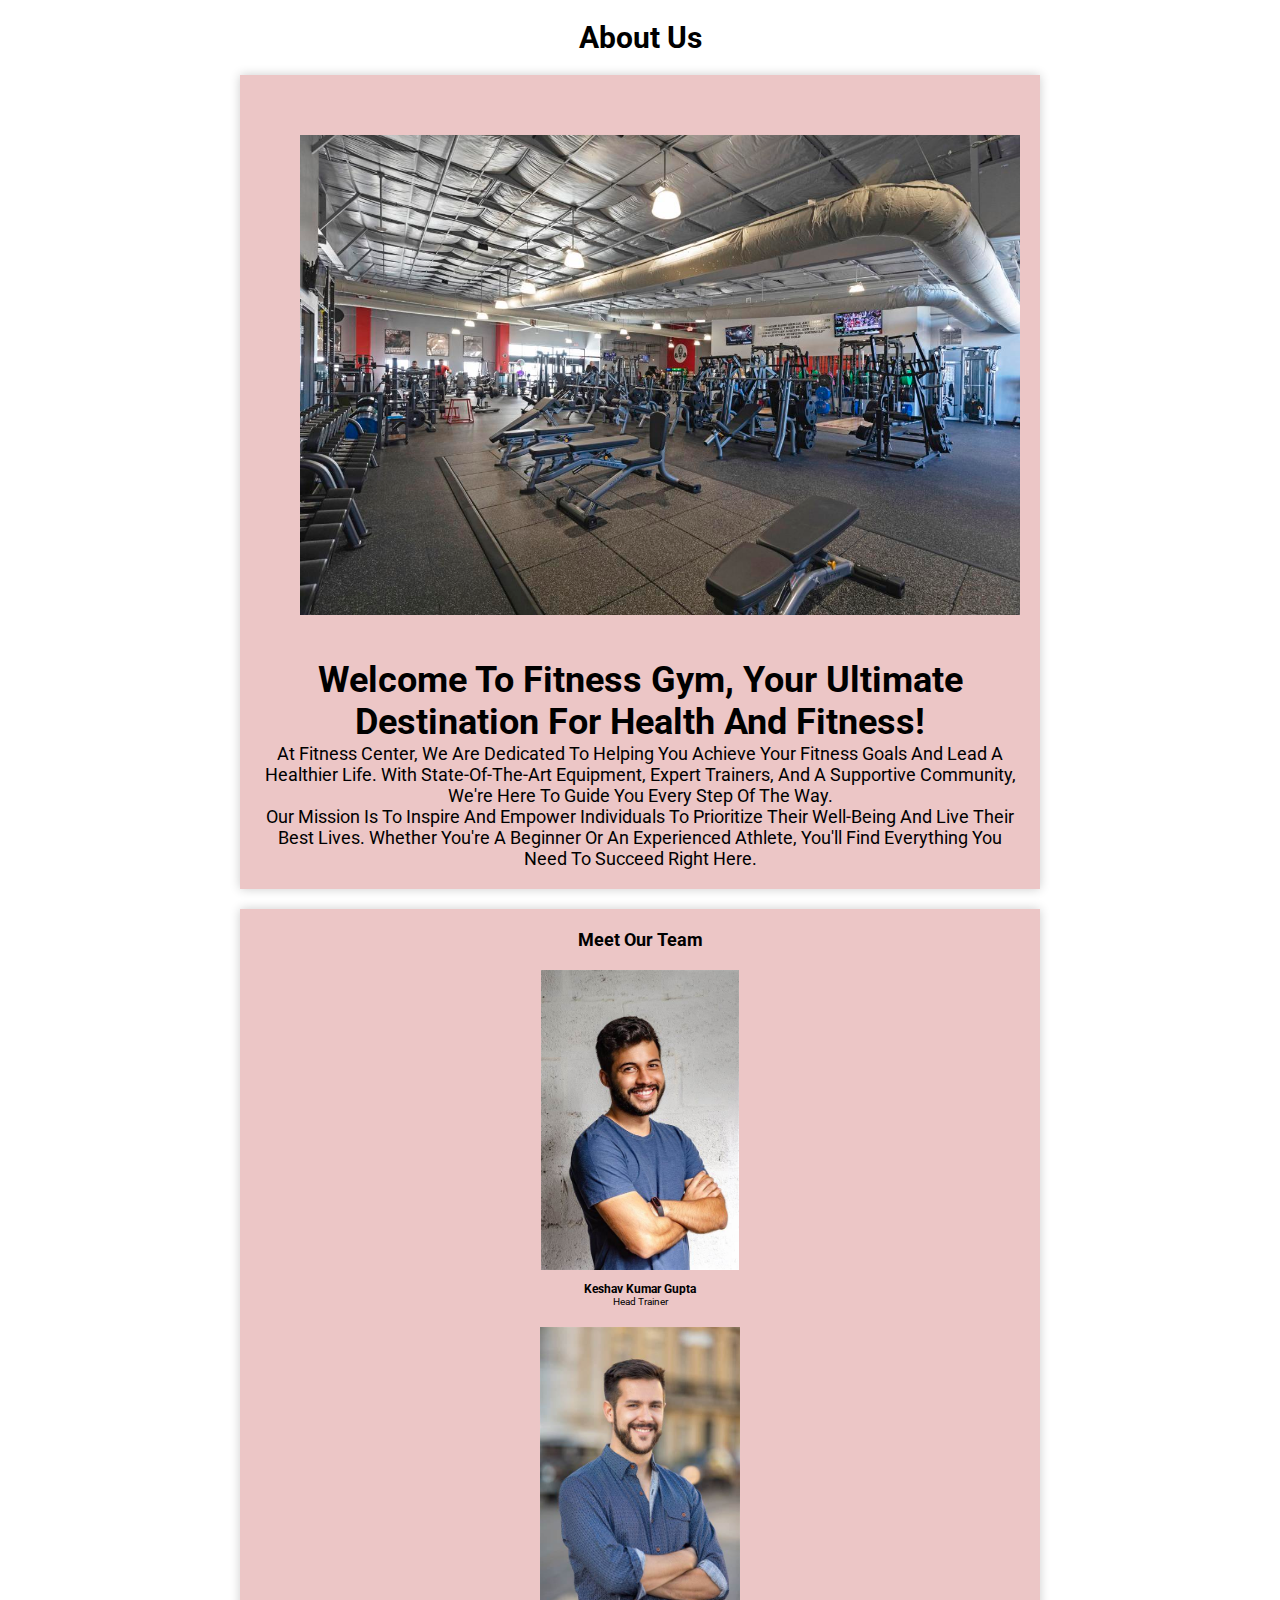
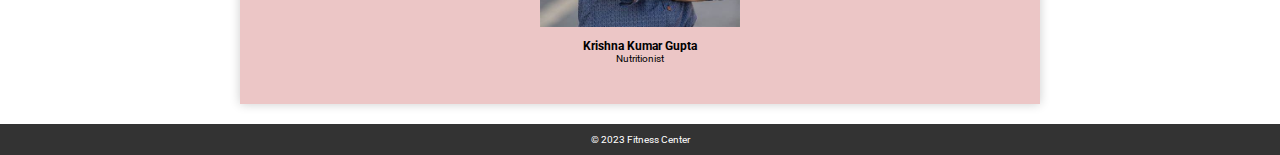
<file: about.html>
<!DOCTYPE html>
<html lang="en">
<head>
    <meta charset="UTF-8">
    <meta name="viewport" content="width=device-width, initial-scale=1.0">
    <title>About Us - Fitness Center</title>
    <link rel="stylesheet" href="style.css">
</head>
<body>
    <header>
        <h1 class="about-us">About Us</h1>
    </header>

    <section class="about">
        <img src="images/gym-image.jpg" alt="trainer-content" class="image">
        <h1>Welcome to Fitness Gym, your ultimate destination for health and fitness!</h1>
        <p>At Fitness Center, we are dedicated to helping you achieve your fitness goals and lead a healthier life. With state-of-the-art equipment, expert trainers, and a supportive community, we're here to guide you every step of the way.</p>
        <p>Our mission is to inspire and empower individuals to prioritize their well-being and live their best lives. Whether you're a beginner or an experienced athlete, you'll find everything you need to succeed right here.</p>
    </section>

    <section class="team">
        <h2>Meet Our Team</h2>
        <div class="team-member">
            <img src="images/team1.jpeg" alt="Trainer 1">
            <h3>Keshav Kumar Gupta</h3>
            <p>Head Trainer</p>
        </div>
        <div class="team-member">
            <img src="images/team2.jpeg" alt="Trainer 2">
            <h3>Krishna Kumar Gupta</h3>
            <p>Nutritionist</p>
        </div>
    </section>

    <footer>
        <p>&copy; 2023 Fitness Center</p>
    </footer>
</body>
</html>
</file>
<file: style.css>
@import url('https://fonts.googleapis.com/css2?family=Montserrat:ital,wght@0,100;0,400;0,600;0,700;1,100&family=Roboto:wght@100;300;400;500;700&display=swap');
:root{
    --redclr:#F92524;
}
*{
    font-family: 'Roboto', sans-serif;
    margin: 0;
    padding: 0;
    box-sizing: border-box;
    text-decoration: none;
    transition: all .2s linear;
    text-transform: capitalize;
}
html{
    font-size: 62.5%;
    overflow-x: hidden;
}
.container{
    position: relative;
}
.container img{
    width: 20%;
    position: absolute;
    top: 0;
    left: -2rem;
    z-index: -1;
  
}
.header{
    padding: 2rem 7%;
    display: flex;
    justify-content: space-between;
    align-items: center;
    position: fixed;
    left: 0;
    top: 0;
    right: 0;
    background: white;
    z-index: 1000000;
}
#logo{
    color: var(--redclr);
    font-size: 3rem;
    font-weight: bolder;
}
.navbar a{
    margin-left: 1.5rem;
    color: black;
    font-size: 1.5rem;
   position: relative;
}
.navbar a:hover:after {
  content: '';
  position: absolute;
  top: 100%;
  left: 0;
  background: var(--redclr);
  width: 100%;
  height: 3px;
  margin-top: 5px;
}
.navbar a:hover{
    color: var(--redclr);
}
.icons div{
margin-left: 1rem;
color: black;
font-size: 2rem;
cursor: pointer;
}
.icons div:hover{
    color: var(--redclr);
}
#menu-bar{
    display: none;
}
.user-login{
    width: 30rem;
    position: absolute;
    top: 100%;
    right: -100rem;
    height: 20rem;
    text-align: center;
    border-radius: 15px;
    box-shadow: rgba(0, 0, 0, 0.24) 0px 3px 8px;
    display: flex;
    justify-content: center;
    align-items: center;
}
.user-login input{
    padding: 1rem 2rem;
    margin: .5rem;
    border-radius: 15px;
    border: 1px solid var(--redclr);
    box-shadow: rgba(0, 0, 0, 0.24) 0px 3px 8px;
}
.navbar.active{
    left: 0;
}
.user-login.active{
    right: 2rem;
}

.home{
    padding: 2rem 7%;
}
.main-home{
    display: flex;
    justify-content: center;
    align-items: center;
    flex-wrap: wrap;
    gap: 15px;
}
.inner-home{
    flex: 1 1 45rem;
}

.inner-home img{
    width: 100%;
}
.home-content h2{
    font-size: 30px;
    font-weight: lighter;
}
.home-content h1{
    font-size: 35px;
}
.home-content h1 span{
    color: var(--redclr);
    margin: 1rem 0;
}
.home-content p{
    font-size: 1.5rem;
    margin-top: 10px;
    margin-bottom: 25px;
}
.home-content a{
    padding: 1.5rem 3rem;
    background: var(--redclr);
    color: white;
    font-size: 1.5rem;
    border-radius: 15px;
}

.our-class{
    background: url(images/classbackground.png);
    background-position: center;
    background-repeat: no-repeat;
    width: 100%;
    padding: 4rem 7%;
  
}
.our-class h1{
    font-size: 40px;
    color: var(--redclr);
    text-align: center;
    margin-bottom: 25px;
}
.swiper-slide img{
    width: 100%;
}
.swiper-slide{
    position: relative;
}
.swiper-slide:hover{
    transform: translateY(-20px);
}
.swiper-slide h2{
    position: absolute;
    bottom: 0;
    color: white;
    background: var(--redclr);
    width: 100%;
    padding: 1.5rem 0;
    font-size: 20px;
    text-align: center;
}
.our-story{
    padding: 3rem 7%;
    background: url(images/storybackground.png);
    width: 100%;
    background-position: left;
    background-size: contain;
    background-repeat: no-repeat;
}
.our-story h1{
    color: var(--redclr);
    text-align: center;
    font-size: 40px;
    margin-bottom: 15px;
}
.ourstory-main{
    display: flex;
    justify-content: center;
    align-items: center;
    flex-wrap: wrap;
}
.ourstory-inner{
    flex: 1 1 45rem;
}
.ourstory-inner .story-front{
width: 100%;
}
.ourstory-inner h2{
    color: var(--redclr);
    font-size: 2rem;
}
.icons-content{
    display: flex;
    align-items: center;
    padding: 1.5rem 0;
}
.icons-content img{
    width: 80px;
}
.icons-content p{
    font-size: 1.5rem;
    padding: 1rem 0;
}
.top-story-content{
    padding: 2rem .5rem;
}
.top-story-content p{
    font-size: 1.5rem;
    padding: 1.5rem 0;
}
.story-content{
    margin-left: 20px;
}
.our-trainers{
    padding: 3rem 7%;
}
.our-trainers h1{
    color: var(--redclr);
    font-size: 40px;
    text-align: center;
    margin-bottom: 20px;
}
.main-trainer{
    display: flex;
    justify-content: center;
    align-items: center;
    flex-wrap: wrap;
    gap:0;
}
.inner-trainer{
    flex:1 1 300px;
  
}
.inner-trainer img{
    width: 100%;
    transform: scale(1);
}
.inner-trainer img:hover{
    transform: translateY(-20px);
}
.trainer-content{
    padding: 0 2rem;
}
.trainer-content h2{
    color: var(--redclr);
    font-size: 30px;
    margin-bottom: 5px;
}
.trainer-content span{
color: black;
font-size: 1.5rem;
padding: 15px 0;
}
.trainer-content hr{
    margin-top: 10px;
    margin-bottom: 10px;
}
.trainer-content p{
    font-size: 1.5rem;
}
.social-icons i{
font-size: 2rem;
color: black;
padding: 1rem;
margin: 1rem;
}
.social-icons i:hover{
    color: var(--redclr);
    cursor: pointer;
    transform: rotate(360deg) scale(2);
    
}

.customer-review{
    padding: 5rem 7%;
}
.customer-review h1{
    color: var(--redclr);
    font-size: 40px;
    text-align: center;
    margin-bottom: 50px;
}
.main-customer{
    display: flex;
    justify-content: center;
    align-items: center;
    flex-wrap: wrap;
    gap: 15px;
}
.inner-customer{
    flex: 1 1 300px;
    box-shadow: rgba(99, 99, 99, 0.2) 0px 2px 8px 0px;
    padding: 3rem 1rem;
    position: relative;
}
.inner-customer:hover{
    border-radius: 10px;
    box-shadow: rgba(0, 0, 0, 0.25) 0px 54px 55px, rgba(0, 0, 0, 0.12) 0px -12px 30px, rgba(0, 0, 0, 0.12) 0px 4px 6px, rgba(0, 0, 0, 0.17) 0px 12px 13px, rgba(0, 0, 0, 0.09) 0px -3px 5px;
}
.inner-customer img{
position: absolute;
top: -15%;
width: 70px;
}
.review-icons{
    padding: 1rem 0;
    margin-top: 15px;
}
.review-icons i{
    color: yellow;
    font-size: 18px;
}
.inner-customer p{
    font-size: 1.5rem;
    padding: 1.5rem .5rem;
}

.foot {
    font-size: 1.5rem;
    text-align: center;
    margin: 4rem;
}

.foot-text{
    margin: 4rem;
}


.image{
    text-align: center;
    /* max-width: 800px; */
    margin: 20px;
    padding: 20px;
}

.about-us{
    text-align: center;
    font-size: 3rem;
    margin: 20px
}

.about {
    text-align: center;
    max-width: 800px;
    margin: 20px auto;
    padding: 20px;
    background-color: #ecc6c6;
    box-shadow: 0 0 10px rgba(0, 0, 0, 0.2);
    font-size: 1.8rem;
}

.about img {
    max-width: 100%;
    height: auto;
    margin-bottom: 20px;
}

.team {
    max-width: 800px;
    margin: 20px auto;
    padding: 20px;
    background-color:#ecc6c6;
    box-shadow: 0 0 10px rgba(0, 0, 0, 0.2);
}

.team h2 {
    font-size: 1.8rem;
    text-align: center;
    margin-bottom: 20px;
}

.team-member {
    text-align: center;
    margin-bottom: 20px;
    font-size: 1.8srem;
}

.team-member img {
    /* max-width: 100px; */
    max-height: 300px;
    margin: 0 auto 10px;
}

footer {
    text-align: center;
    background-color: #333;
    color: #fff;
    padding: 10px 0;
}




@media (max-width:991px) {
    .home{
        margin-top: 70px;
    }
}


@media (max-width:767px) {
    html{
        font-size: 50%;
    }
    .header{
        padding: 2rem;
    }
    #menu-bar{
        display: initial;
    }
    .navbar{
        position: absolute;
        top: 100%;
        width: 30rem;
        height: 100vh;
        left: -100%;
        background: white;
    }
    .navbar a{
        display: block;
        font-size: 1.5rem;
        padding: 1rem;
        margin-top: 1rem;
    }
    .home{
        margin-top: 70px;
    }
    .story-content h2{
        color: black;
    }
.top-story-content p{
    padding: 0 2rem;
}
.inner-customer{
    margin-top: 15px;
    padding: 4rem 4rem;
}
}
</file>
